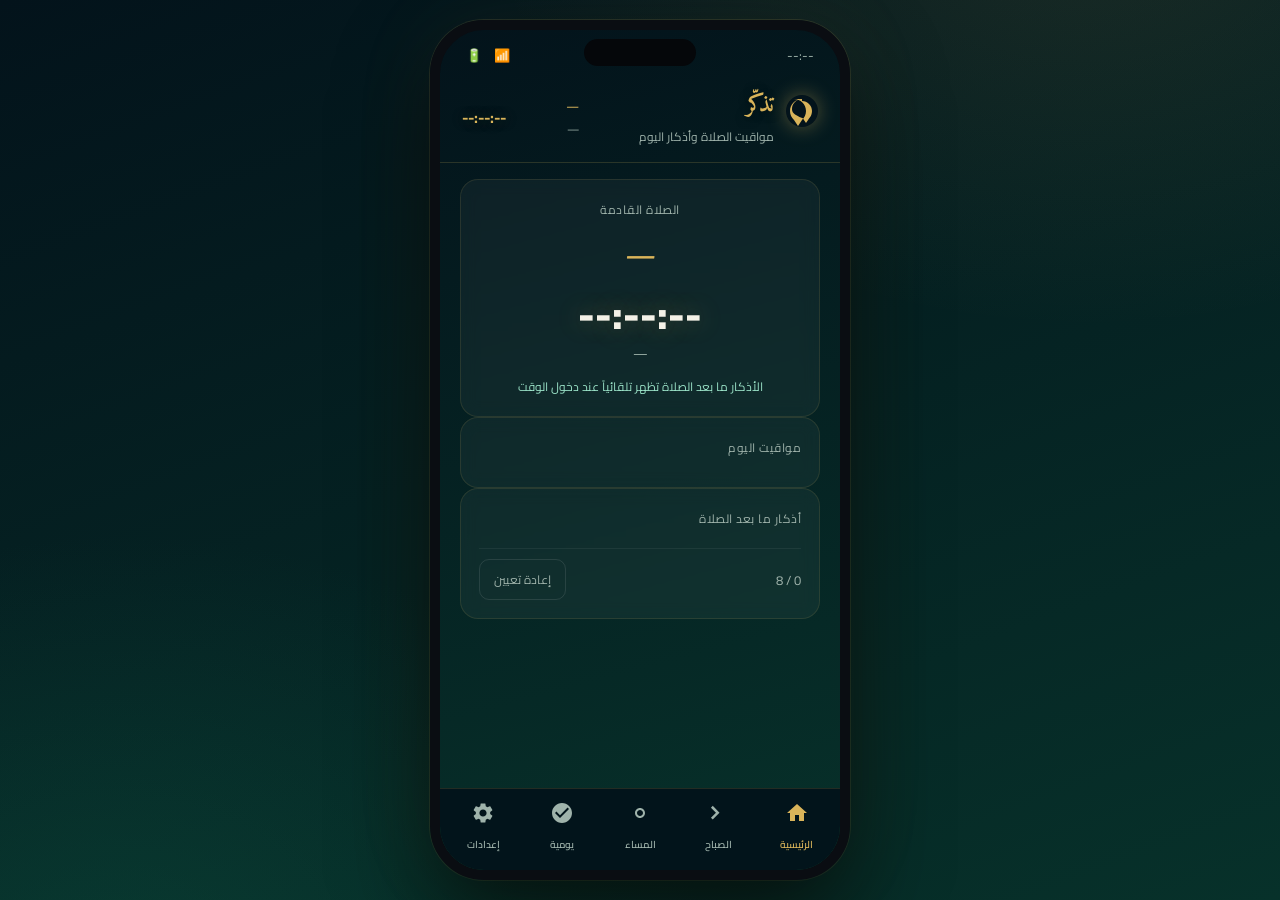
<file: index.html>
<!DOCTYPE html>
<html lang="ar" dir="rtl">
<head>
<meta charset="UTF-8" />
<meta name="viewport" content="width=device-width, initial-scale=1.0, viewport-fit=cover" />
<meta name="theme-color" content="#03131b" />
<title>تذكّر — الأذكار والمواقيت</title>
<link rel="icon" href="icons/icon.svg" />
<link rel="manifest" href="manifest.json" />
<meta name="theme-color" content="#03131b" />
<meta name="apple-mobile-web-app-capable" content="yes" />
<meta name="apple-mobile-web-app-status-bar-style" content="black-translucent" />
<meta name="apple-mobile-web-app-title" content="تذكّر" />
<link rel="apple-touch-icon" href="icons/icon-192.png" />
<link rel="stylesheet" href="style.css?v=2" />
<link rel="preconnect" href="https://fonts.googleapis.com" />
<link rel="preconnect" href="https://fonts.gstatic.com" crossorigin />
<link href="https://fonts.googleapis.com/css2?family=Amiri:wght@400;700&family=Cairo:wght@400;600;800;900&display=swap" rel="stylesheet" />
</head>
<body>
<div class="stage">
  <div class="phone" id="phone">
    <div class="notch" aria-hidden="true"></div>

    <div class="statusbar">
      <span id="sbTime">--:--</span>
      <span class="sb-icons">📶&nbsp;&nbsp;🔋</span>
    </div>

    <header>
      <div class="brand">
        <div class="logo" aria-hidden="true"><svg viewBox="0 0 32 32" width="32" height="32"><circle cx="16" cy="16" r="16" fill="#03131b"/><path d="M16 4c-6.6 0-12 5.4-12 12 0 3.5 1.5 6.7 4 9l4 6 4-6c2.5-2.3 4-5.5 4-9 0-6.6-5.4-12-12-12zm0 2c5.5 0 10 4.5 10 10 0 2.8-1 5.4-2.8 7.3l-3.2 4.8-3.2-4.8C7 19.4 6 16.8 6 14c0-5.5 4.5-10 10-10z" fill="#d9b45a"/></svg></div>
        <div class="brand-txt">
          <h1>تذكّر</h1>
          <p>مواقيت الصلاة وأذكار اليوم</p>
        </div>
      </div>
      <div class="dates">
        <div id="hijri" class="hijri">—</div>
        <div id="greg" class="greg">—</div>
      </div>
      <div class="clock" id="clock">--:--:--</div>
    </header>

    <main>
      <!-- الرئيسية: الصلاة القادمة + بطاقات الصلوات + أذكار ما بعد الصلاة -->
      <section class="view active" id="view-home">
        <div class="card next-card">
          <p class="label">الصلاة القادمة</p>
          <h2 id="nextName">—</h2>
          <div class="countdown" id="countdown">--:--:--</div>
          <p id="nextTime" class="at">—</p>
          <p class="hint">الأذكار ما بعد الصلاة تظهر تلقائياً عند دخول الوقت</p>
        </div>

        <!-- بطاقات الصلوات الخمس -->
        <div class="card">
          <p class="label">مواقيت اليوم</p>
          <div id="prayerCards" class="prayer-cards-grid"></div>
        </div>

        <div class="card adhkar-card" id="adhkarCard">
          <p class="label">أذكار ما بعد الصلاة</p>
          <ul class="adhkar-list" id="postList"></ul>
          <div class="progress-row">
            <span id="postProgress">0 / 8</span>
            <button class="btn-ghost" id="resetPost">إعادة تعيين</button>
          </div>
        </div>
      </section>

      <!-- أذكار الصباح -->
      <section class="view" id="view-morning">
        <div class="card">
          <p class="label">أذكار الصباح</p>
          <ul class="adhkar-list" id="morningList"></ul>
          <div class="progress-row">
            <span id="morningProgress">0 / 8</span>
            <button class="btn-ghost" id="resetMorning">إعادة تعيين</button>
          </div>
        </div>
      </section>

      <!-- أذكار المساء -->
      <section class="view" id="view-evening">
        <div class="card">
          <p class="label">أذكار المساء</p>
          <ul class="adhkar-list" id="eveningList"></ul>
          <div class="progress-row">
            <span id="eveningProgress">0 / 7</span>
            <button class="btn-ghost" id="resetEvening">إعادة تعيين</button>
          </div>
        </div>
      </section>

      <!-- أذكار يومية -->
      <section class="view" id="view-daily">
        <div class="card">
          <p class="label">أذكار يومية (تسبيح واستغفار)</p>
          <ul class="adhkar-list" id="dailyList"></ul>
          <div class="progress-row">
            <span id="dailyProgress">0 / 7</span>
            <button class="btn-ghost" id="resetDaily">إعادة تعيين</button>
          </div>
        </div>
      </section>

      <!-- الإحصائيات -->
      <section class="view" id="view-stats">
        <!-- محتوى الإحصائيات يُبنى ديناميكياً -->
      </section>

      <!-- الإعدادات المحسنة -->
      <section class="view" id="view-settings">
        <div class="card">
          <h3>🔊 الصوت والأذان</h3>
          <label class="toggle">
            <input type="checkbox" id="settingSound" />
            <span class="slider"></span>
            <span>تفعيل صوت الأذان والتنبيهات</span>
          </label>
          <label class="toggle">
            <input type="checkbox" id="settingVibrate" />
            <span class="slider"></span>
            <span>اهتزاز الهاتف عند الصلاة</span>
          </label>
          <div class="setting-row">
            <span>مستوى صوت الأذان</span>
            <input type="range" id="settingAdhanVolume" min="0" max="1" step="0.1" value="0.7" style="flex:1;accent-color:var(--gold)">
          </div>
          <div class="setting-row">
            <span>نوع أذان الفجر</span>
            <select id="settingFajrAdhan" style="flex:1">
              <option value="mecca">أذان مكة المكرمة</option>
              <option value="medina">أذان المدينة المنورة</option>
              <option value="egypt">أذان مصري</option>
              <option value="local">أذان محلي</option>
            </select>
          </div>

          <h3 style="margin-top:20px">🌙 التواريخ</h3>
          <label class="toggle">
            <input type="checkbox" id="settingHijriAdj" />
            <span class="slider"></span>
            <span>تصحيح التاريخ الهجري ±1 يوم</span>
          </label>

          <h3 style="margin-top:20px">📍 الموقع</h3>
          <div class="setting-row">
            <span>المدينة</span>
            <select id="settingCity" style="flex:1"></select>
          </div>

          <h3 style="margin-top:20px">📱 سلوك التطبيق</h3>
          <label class="toggle">
            <input type="checkbox" id="settingKeepScreen" />
            <span class="slider"></span>
            <span>إبقاء الشاشة مضاءة أثناء الأذان</span>
          </label>

          <button class="btn-primary" id="saveSettings">حفظ الإعدادات</button>
        </div>
      </section>
    </main>

    <nav class="tabbar">
      <button class="tab active" data-view="home" aria-label="الرئيسية">
        <span class="icon"><svg viewBox="0 0 24 24" width="24" height="24"><path fill="currentColor" d="M10 20v-6h4v6h5v-8h3L12 3 2 12h3v8z"/></svg></span>
        <span>الرئيسية</span>
      </button>
      <button class="tab" data-view="morning" aria-label="أذكار الصباح">
        <span class="icon"><svg viewBox="0 0 24 24" width="24" height="24"><path fill="currentColor" d="M6.76 4.84l-1.8 1.79 5 5.01-5 5.01 1.79 1.79 6.75-6.75z"/></svg></span>
        <span>الصباح</span>
      </button>
      <button class="tab" data-view="evening" aria-label="أذكار المساء">
        <span class="icon"><svg viewBox="0 0 24 24" width="24" height="24"><path fill="currentColor" d="M12 7c-2.76 0-5 2.24-5 5s2.24 5 5 5 5-2.24 5-5-2.24-5-5-5zm0 8c-1.66 0-3-1.34-3-3s1.34-3 3-3 3 1.34 3 3-1.34 3-3 3z"/></svg></span>
        <span>المساء</span>
      </button>
      <button class="tab" data-view="daily" aria-label="أذكار يومية">
        <span class="icon"><svg viewBox="0 0 24 24" width="24" height="24"><path fill="currentColor" d="M12 2C6.48 2 2 6.48 2 12s4.48 10 10 10 10-4.48 10-10S17.52 2 12 2zm-2 15l-5-5 1.41-1.41L10 14.17l7.59-7.59L19 8l-9 9z"/></svg></span>
        <span>يومية</span>
      </button>
      <button class="tab" data-view="settings" aria-label="الإعدادات">
        <span class="icon"><svg viewBox="0 0 24 24" width="24" height="24"><path fill="currentColor" d="M19.14 12.94c.04-.31.06-.63.06-.94 0-.31-.02-.63-.06-.94l2.03-1.58c.18-.14.23-.41.12-.61l-1.92-3.32c-.12-.22-.37-.29-.59-.22l-2.39.96c-.5-.38-1.03-.7-1.62-.94l-.36-2.54c-.04-.24-.24-.41-.48-.41h-3.84c-.24 0-.43.17-.47.41l-.36 2.54c-.59.24-1.13.57-1.62.94l-2.39-.96c-.22-.08-.47 0-.59.22L2.74 8.87c-.12.21-.07.47.12.61l2.03 1.58c-.04.31-.06.63-.06.94s.02.63.06.94l-2.03 1.58c-.18.14-.23.41-.12.61l1.92 3.32c.12.22.37.29.59.22l2.39-.96c.5.38 1.03.7 1.62.94l.36 2.54c.05.24.24.41.48.41h3.84c.24 0 .44-.17.47-.41l.36-2.54c.59-.24 1.13-.56 1.62-.94l2.39.96c.22.08.47 0 .59-.22l1.92-3.32c.12-.22.07-.47-.12-.61l-2.01-1.58zM12 15.6c-1.98 0-3.6-1.62-3.6-3.6s1.62-3.6 3.6-3.6 3.6 1.62 3.6 3.6-1.62 3.6-3.6 3.6z"/></svg></span>
        <span>إعدادات</span>
      </button>
    </nav>
  </div>
</div>

<!-- Splash Screen for PWA -->
<div id="splashScreen" class="splash-screen" aria-hidden="true">
  <svg viewBox="0 0 200 200" width="120" height="120" class="splash-logo">
    <circle cx="100" cy="100" r="100" fill="#03131b"/>
    <path d="M100 25c-41.4 0-75 33.6-75 75 0 22.1 9.5 42.3 25 57l15 22 15-22c15.5-14.7 25-34.9 25-57 0-41.4-33.6-75-75-75zm0 10c30.3 0 55 24.7 55 55 0 15.6-5.7 29.9-15.3 40.8l-12.4 18.6-12.4-18.6C50.7 106.9 45 92.6 45 77c0-30.3 24.7-55 55-55z" fill="#d9b45a"/>
    <text x="100" y="155" text-anchor="middle" font-family="Amiri, serif" font-size="28" font-weight="700" fill="#d9b45a">تذكّر</text>
  </svg>
  <div class="splash-loader"><div class="spinner"></div></div>
</div>

<script src="script.js?v=2"></script>
<script>
  // Splash Screen Handler
  window.addEventListener('load', () => {
    const splash = document.getElementById('splashScreen');
    setTimeout(() => {
      splash.classList.add('hidden');
      setTimeout(() => splash.remove(), 500);
    }, 800);
  });

  // Register Service Worker
  if ('serviceWorker' in navigator) {
    window.addEventListener('load', () => {
      navigator.serviceWorker.register('/sw.js')
        .then(reg => {
          console.log('SW registered:', reg.scope);
          setInterval(() => reg.update(), 60 * 60 * 1000);
        })
        .catch(err => console.log('SW registration failed:', err));
    });
  }

  // PWA Install Prompt
  let deferredPrompt;
  window.addEventListener('beforeinstallprompt', e => {
    e.preventDefault();
    deferredPrompt = e;
    showInstallBanner();
  });

  function showInstallBanner() {
    if (document.getElementById('installBanner')) return;
    const banner = document.createElement('div');
    banner.id = 'installBanner';
    banner.innerHTML = `
      <div style="display:flex;align-items:center;justify-content:space-between;padding:12px 16px;background:linear-gradient(135deg,#d9b45a,#b08c3f);color:#03131b;border-radius:12px;margin:0 16px 16px;box-shadow:0 4px 20px rgba(217,180,90,.4);animation:slideUp .3s ease">
        <div style="display:flex;align-items:center;gap:10px">
          <span style="font-size:24px">📲</span>
          <div>
            <strong style="font-size:14px">تثبيت التطبيق</strong>
            <div style="font-size:12px;opacity:.8">يعمل بدون إنترنت، تنبيهات الصلاة في الخلفية، أذان حقيقي</div>
          </div>
        </div>
        <div style="display:flex;gap:8px">
          <button id="btnInstall" style="background:#03131b;color:#d9b45a;border:none;padding:8px 16px;border-radius:8px;font-weight:700;font-size:13px">تثبيت</button>
          <button id="btnDismiss" style="background:transparent;color:#03131b;border:1px solid #03131b;padding:8px 12px;border-radius:8px;font-size:13px">لاحقاً</button>
        </div>
      </div>
      <style>@keyframes slideUp{from{opacity:0;transform:translateY(20px)}to{opacity:1;transform:none}}</style>
    `;
    document.querySelector('main').prepend(banner);
    banner.querySelector('#btnInstall').onclick = () => installApp();
    banner.querySelector('#btnDismiss').onclick = () => banner.remove();
  }

  async function installApp() {
    if (!deferredPrompt) return;
    deferredPrompt.prompt();
    const { outcome } = await deferredPrompt.userChoice;
    if (outcome === 'accepted') console.log('PWA installed');
    deferredPrompt = null;
    document.getElementById('installBanner')?.remove();
  }

  // Detect standalone mode
  if (window.matchMedia('(display-mode: standalone)').matches || window.navigator.standalone) {
    document.body.classList.add('pwa-standalone');
  }
</script>
</body>
</html>
</file>
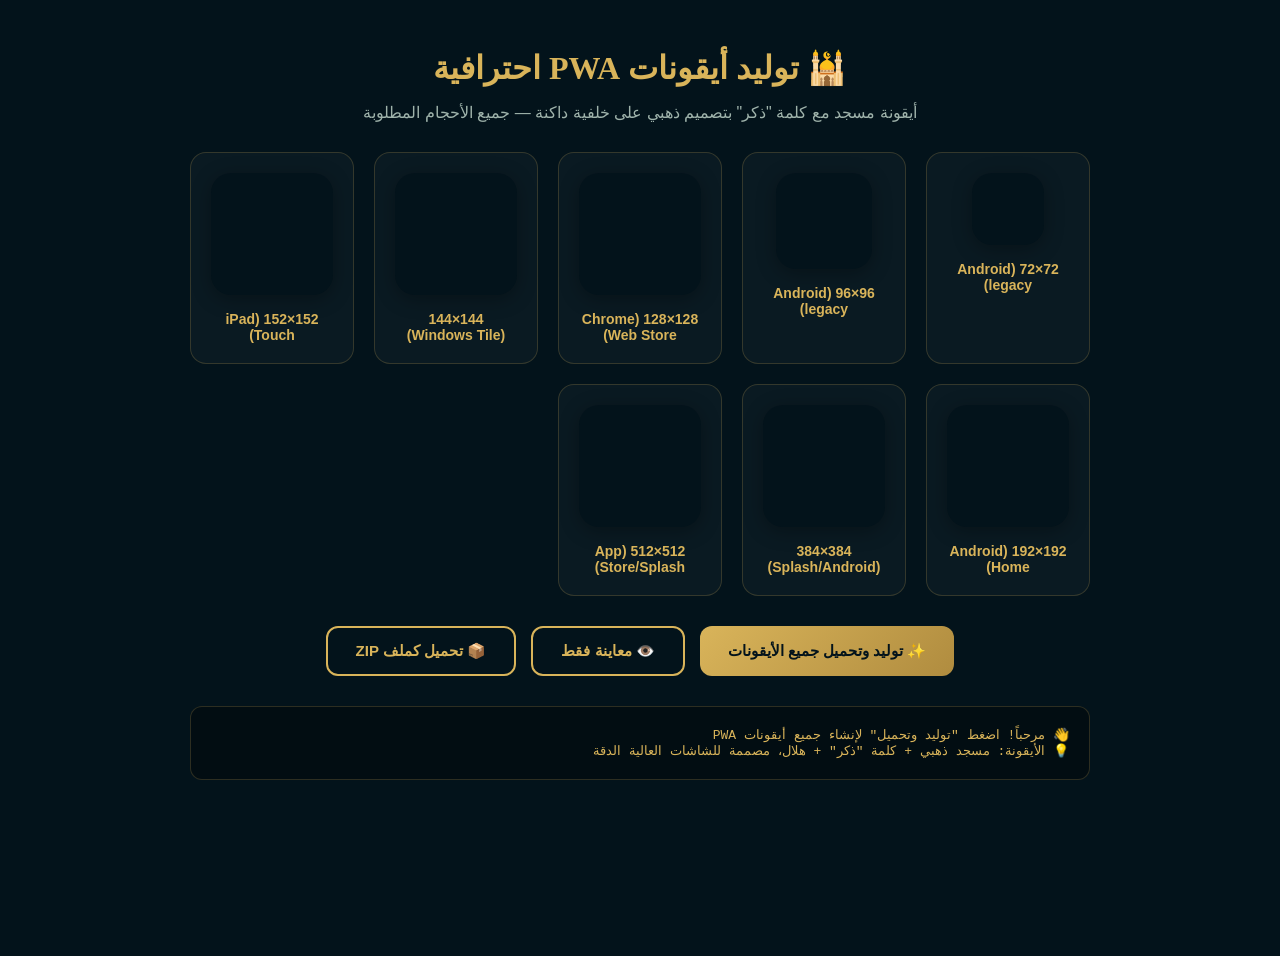
<file: icons/generate-icons-v2.html>
<!DOCTYPE html>
<html lang="ar" dir="rtl">
<head>
<meta charset="UTF-8">
<title>توليد أيقونات PWA احترافية</title>
<style>
  body { font-family: Cairo, sans-serif; padding: 20px; background: #03131b; color: #f4f1e7; direction: rtl; min-height: 100vh; }
  .container { max-width: 900px; margin: 0 auto; }
  h1 { color: #d9b45a; text-align: center; margin-bottom: 10px; font-family: Amiri, serif; }
  .subtitle { text-align: center; color: #9fb3ab; margin-bottom: 30px; }
  .sizes { display: grid; grid-template-columns: repeat(auto-fill, minmax(140px, 1fr)); gap: 20px; margin: 20px 0; }
  .size-box { background: rgba(255,255,255,.03); border: 1px solid rgba(217,180,90,.2); border-radius: 16px; padding: 20px; text-align: center; transition: all .2s; }
  .size-box:hover { border-color: #d9b45a; box-shadow: 0 0 20px rgba(217,180,90,.2); }
  .size-box canvas { border-radius: 20px; box-shadow: 0 4px 20px rgba(0,0,0,.3); max-width: 100%; background: #03131b; }
  .size-box label { display: block; margin-top: 12px; font-weight: 600; color: #d9b45a; font-size: 14px; }
  .btn-group { display: flex; gap: 15px; justify-content: center; margin: 30px 0; flex-wrap: wrap; }
  button { padding: 14px 28px; background: linear-gradient(135deg, #d9b45a, #b08c3f); color: #03131b; border: none; border-radius: 12px; font-size: 15px; font-weight: 700; cursor: pointer; transition: all .2s; font-family: inherit; }
  button:hover { transform: translateY(-2px); box-shadow: 0 8px 30px rgba(217,180,90,.4); }
  button:active { transform: translateY(0); }
  button.secondary { background: transparent; color: #d9b45a; border: 2px solid #d9b45a; }
  button.secondary:hover { background: rgba(217,180,90,.1); }
  .log { background: rgba(0,0,0,.3); border: 1px solid rgba(217,180,90,.2); border-radius: 12px; padding: 20px; font-family: monospace; font-size: 13px; max-height: 300px; overflow: auto; color: #9be3c8; }
  .log .success { color: #9be3c8; }
  .log .error { color: #ff6b6b; }
  .log .info { color: #d9b45a; }
  .preview-all { margin-top: 20px; }
  .preview-all h3 { color: #d9b45a; margin-bottom: 15px; }
  .preview-grid { display: grid; grid-template-columns: repeat(auto-fill, minmax(80px, 1fr)); gap: 10px; }
  .preview-item { text-align: center; }
  .preview-item img { border-radius: 16px; box-shadow: 0 4px 15px rgba(0,0,0,.3); width: 100%; }
  .preview-item span { display: block; margin-top: 6px; font-size: 11px; color: #9fb3ab; }
</style>
</head>
<body>
<div class="container">
  <h1>🕌 توليد أيقونات PWA احترافية</h1>
  <p class="subtitle">أيقونة مسجد مع كلمة "ذكر" بتصميم ذهبي على خلفية داكنة — جميع الأحجام المطلوبة</p>
  
  <div class="sizes" id="sizes"></div>
  
  <div class="btn-group">
    <button onclick="generateAll()">✨ توليد وتحميل جميع الأيقونات</button>
    <button class="secondary" onclick="previewOnly()">👁️ معاينة فقط</button>
    <button class="secondary" onclick="downloadZip()">📦 تحميل كملف ZIP</button>
  </div>
  
  <div class="preview-all" id="previewSection" style="display:none">
    <h3>معاينة الأيقونات المولدة</h3>
    <div class="preview-grid" id="previewGrid"></div>
  </div>
  
  <div class="log" id="log"></div>
</div>

<script>
// الأيقونة SVG الاحترافية - مسجد مع "ذكر"
const ICON_SVG = `<svg xmlns="http://www.w3.org/2000/svg" viewBox="0 0 512 512" width="512" height="512">
  <!-- خلفية دائرية داكنة -->
  <circle cx="256" cy="256" r="256" fill="#03131b"/>
  <!-- حلقة ذهبية خارجية -->
  <circle cx="256" cy="256" r="248" fill="none" stroke="#d9b45a" stroke-width="4" opacity="0.4"/>
  <!-- تدرج داخلي خفيف -->
  <defs>
    <radialGradient id="domeGrad" cx="50%" cy="40%" r="60%">
      <stop offset="0%" stop-color="#e8c56d"/>
      <stop offset="100%" stop-color="#b08c3f"/>
    </radialGradient>
    <radialGradient id="minaretGrad" cx="50%" cy="50%" r="50%">
      <stop offset="0%" stop-color="#d9b45a"/>
      <stop offset="100%" stop-color="#9d7b2e"/>
    </radialGradient>
  </defs>
  <!-- المئذنة اليمنى -->
  <path d="M380 180 L380 80 Q396 60 412 80 L412 180 Z" fill="url(#minaretGrad)"/>
  <rect x="388" y="80" width="16" height="100" rx="2" fill="url(#minaretGrad)"/>
  <!-- المئذنة اليسرى -->
  <path d="M132 180 L132 80 Q116 60 100 80 L100 180 Z" fill="url(#minaretGrad)"/>
  <rect x="108" y="80" width="16" height="100" rx="2" fill="url(#minaretGrad)"/>
  <!-- القبة الرئيسية -->
  <ellipse cx="256" cy="190" rx="90" ry="70" fill="url(#domeGrad)"/>
  <path d="M166 190 Q166 120 256 120 Q346 120 346 190 Z" fill="#b08c3f"/>
  <!-- هلال على القبة -->
  <path d="M220 140 Q256 105 292 140 Q256 120 220 140" fill="#03131b"/>
  <!-- قوس الزخرفة -->
  <path d="M190 230 Q256 300 322 230 L322 250 Q256 315 190 250 Z" fill="#07312a"/>
  <circle cx="256" cy="250" r="22" fill="#03131b"/>
  <!-- القاعدة السفلية -->
  <rect x="70" y="390" width="372" height="50" rx="10" fill="#07312a"/>
  <!-- خط ذهبي على القاعدة -->
  <rect x="70" y="390" width="372" height="3" fill="#d9b45a" opacity="0.5"/>
  <!-- نص "ذكر" بخط عربي جميل -->
  <text x="256" y="465" text-anchor="middle" font-family="Amiri, 'Traditional Arabic', serif" font-size="60" font-weight="700" fill="#d9b45a" filter="drop-shadow(0 2px 4px rgba(0,0,0,0.5))">ذكر</text>
  <!-- نقاط زخرفية -->
  <circle cx="180" cy="465" r="4" fill="#d9b45a" opacity="0.7"/>
  <circle cx="332" cy="465" r="4" fill="#d9b45a" opacity="0.7"/>
</svg>`;

const SIZES = [
  { size: 72, name: '72×72 (Android legacy)' },
  { size: 96, name: '96×96 (Android legacy)' },
  { size: 128, name: '128×128 (Chrome Web Store)' },
  { size: 144, name: '144×144 (Windows Tile)' },
  { size: 152, name: '152×152 (iPad Touch)' },
  { size: 192, name: '192×192 (Android Home)' },
  { size: 384, name: '384×384 (Splash/Android)' },
  { size: 512, name: '512×512 (App Store/Splash)' }
];

const generatedCanvases = {};

function log(msg, type = 'info') {
  const el = document.getElementById('log');
  const span = document.createElement('div');
  span.className = type;
  span.textContent = msg;
  el.appendChild(span);
  el.scrollTop = el.scrollHeight;
}

function createSizeBoxes() {
  const container = document.getElementById('sizes');
  SIZES.forEach(({size, name}) => {
    const box = document.createElement('div');
    box.className = 'size-box';
    box.innerHTML = `<canvas id="canvas-${size}" width="${size}" height="${size}"></canvas><label>${name}</label>`;
    container.appendChild(box);
  });
}

function drawIcon(size) {
  return new Promise((resolve, reject) => {
    const img = new Image();
    const canvas = document.getElementById(`canvas-${size}`);
    const ctx = canvas.getContext('2d');
    canvas.width = size;
    canvas.height = size;
    
    // تفعيل جودة عالية
    ctx.imageSmoothingEnabled = true;
    ctx.imageSmoothingQuality = 'high';
    
    img.onload = () => {
      // رسم مع الحفاظ على النسبة
      ctx.drawImage(img, 0, 0, size, size);
      generatedCanvases[size] = canvas;
      resolve(canvas);
    };
    img.onerror = reject;
    img.src = 'data:image/svg+xml;charset=utf-8,' + encodeURIComponent(ICON_SVG);
  });
}

function downloadCanvas(canvas, size) {
  const link = document.createElement('a');
  link.download = `icon-${size}.png`;
  link.href = canvas.toDataURL('image/png');
  link.click();
}

async function generateAll() {
  const btn = event.target;
  btn.disabled = true;
  btn.textContent = '⏳ جاري التوليد...';
  log('🚀 بدء توليد الأيقونات الاحترافية...', 'info');
  
  const previewGrid = document.getElementById('previewGrid');
  previewGrid.innerHTML = '';
  document.getElementById('previewSection').style.display = 'block';
  
  for (const {size, name} of SIZES) {
    try {
      log(`🎨 توليد ${name}...`, 'info');
      const canvas = await drawIcon(size);
      downloadCanvas(canvas, size);
      log(`✅ تم: icon-${size}.png (${size}×${size})`, 'success');
      
      // إضافة للمعاينة
      const item = document.createElement('div');
      item.className = 'preview-item';
      item.innerHTML = `<img src="${canvas.toDataURL('image/png')}" alt="${size}"><span>${size}×${size}</span>`;
      previewGrid.appendChild(item);
    } catch (e) {
      log(`❌ خطأ في ${size}: ${e.message}`, 'error');
    }
  }
  
  btn.disabled = false;
  btn.textContent = '✅ تم التوليد — تحقق من مجلد التحميلات';
  log('🎉 اكتمل التوليد! انقل ملفات PNG إلى مجلد icons/', 'success');
}

function previewOnly() {
  generateAll();
}

async function downloadZip() {
  log('📦 ميزة ZIP تحتاج مكتبة خارجية — استخدم "توليد وتحميل" حالياً', 'info');
  generateAll();
}

createSizeBoxes();
log('👋 مرحباً! اضغط "توليد وتحميل" لإنشاء جميع أيقونات PWA', 'info');
log('💡 الأيقونة: مسجد ذهبي + كلمة "ذكر" + هلال، مصممة للشاشات العالية الدقة', 'info');
</script>
</body>
</html>
</file>
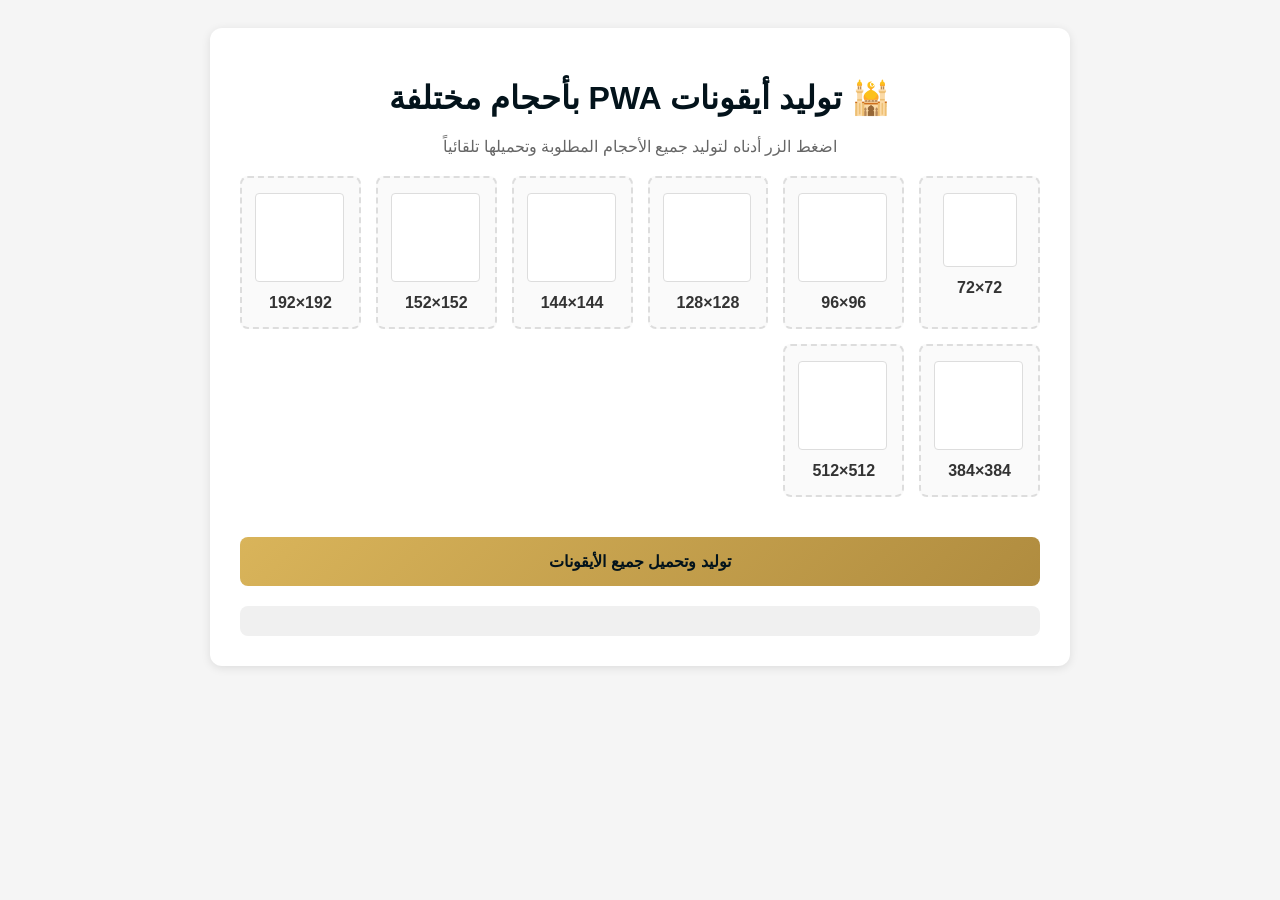
<file: icons/generate-icons.html>
<!DOCTYPE html>
<html lang="ar" dir="rtl">
<head>
<meta charset="UTF-8">
<title>توليد أيقونات PWA</title>
<style>
  body { font-family: Cairo, sans-serif; padding: 20px; background: #f5f5f5; direction: rtl; }
  .container { max-width: 800px; margin: 0 auto; background: white; padding: 30px; border-radius: 12px; box-shadow: 0 2px 10px rgba(0,0,0,.1); }
  h1 { color: #03131b; text-align: center; margin-bottom: 20px; }
  .sizes { display: grid; grid-template-columns: repeat(auto-fill, minmax(120px, 1fr)); gap: 15px; margin: 20px 0; }
  .size-box { border: 2px dashed #ddd; border-radius: 8px; padding: 15px; text-align: center; background: #fafafa; }
  .size-box canvas { border: 1px solid #ddd; border-radius: 4px; background: white; max-width: 100%; }
  .size-box label { display: block; margin-top: 8px; font-weight: 600; color: #333; }
  button { width: 100%; padding: 15px; background: linear-gradient(135deg, #d9b45a, #b08c3f); color: #03131b; border: none; border-radius: 8px; font-size: 16px; font-weight: 700; cursor: pointer; margin-top: 20px; }
  button:hover { transform: translateY(-2px); box-shadow: 0 4px 15px rgba(217,180,90,.4); }
  .log { margin-top: 20px; padding: 15px; background: #f0f0f0; border-radius: 8px; font-family: monospace; font-size: 13px; max-height: 200px; overflow: auto; }
</style>
</head>
<body>
<div class="container">
  <h1>🕌 توليد أيقونات PWA بأحجام مختلفة</h1>
  <p style="text-align:center;color:#666">اضغط الزر أدناه لتوليد جميع الأحجام المطلوبة وتحميلها تلقائياً</p>
  <div class="sizes" id="sizes"></div>
  <button onclick="generateAll()">توليد وتحميل جميع الأيقونات</button>
  <div class="log" id="log"></div>
</div>

<script>
const SIZES = [72, 96, 128, 144, 152, 192, 384, 512];
const svgContent = `<svg xmlns="http://www.w3.org/2000/svg" viewBox="0 0 512 512" width="512" height="512">
  <circle cx="256" cy="256" r="256" fill="#03131b"/>
  <circle cx="256" cy="256" r="240" fill="none" stroke="#d9b45a" stroke-width="8" opacity="0.3"/>
  <g fill="#d9b45a">
    <ellipse cx="256" cy="200" rx="80" ry="60"/>
    <path d="M176 200 Q176 140 256 140 Q336 140 336 200 Z" fill="#b08c3f"/>
    <rect x="100" y="180" width="32" height="140" rx="4"/>
    <rect x="380" y="180" width="32" height="140" rx="4"/>
    <polygon points="100,180 116,140 132,180" fill="#d9b45a"/>
    <polygon points="380,180 396,140 412,180" fill="#d9b45a"/>
    <path d="M220 150 Q256 120 292 150 Q256 130 220 150" fill="#03131b"/>
    <path d="M200 240 Q256 300 312 240 L312 260 Q256 310 200 260 Z" fill="#07312a"/>
    <circle cx="256" cy="260" r="18" fill="#03131b"/>
    <rect x="80" y="380" width="352" height="40" rx="8" fill="#07312a"/>
  </g>
  <text x="256" y="450" text-anchor="middle" font-family="Amiri, serif" font-size="48" font-weight="700" fill="#d9b45a">ذكر</text>
</svg>`;

function log(msg) {
  const el = document.getElementById('log');
  el.textContent += msg + '\n';
  el.scrollTop = el.scrollHeight;
}

function createSizeBoxes() {
  const container = document.getElementById('sizes');
  SIZES.forEach(size => {
    const box = document.createElement('div');
    box.className = 'size-box';
    box.innerHTML = `<canvas id="canvas-${size}" width="${size}" height="${size}"></canvas><label>${size}×${size}</label>`;
    container.appendChild(box);
  });
}

function drawIcon(size) {
  return new Promise((resolve, reject) => {
    const img = new Image();
    const canvas = document.getElementById(`canvas-${size}`);
    const ctx = canvas.getContext('2d');
    canvas.width = size;
    canvas.height = size;
    img.onload = () => {
      ctx.drawImage(img, 0, 0, size, size);
      resolve(canvas);
    };
    img.onerror = reject;
    img.src = 'data:image/svg+xml;base64,' + btoa(svgContent);
  });
}

function downloadCanvas(canvas, size) {
  const link = document.createElement('a');
  link.download = `icon-${size}.png`;
  link.href = canvas.toDataURL('image/png');
  link.click();
}

async function generateAll() {
  const btn = document.querySelector('button');
  btn.disabled = true;
  btn.textContent = 'جاري التوليد...';
  log('بدء التوليد...');

  for (const size of SIZES) {
    try {
      log(`توليد ${size}×${size}...`);
      const canvas = await drawIcon(size);
      downloadCanvas(canvas, size);
      log(`✓ تم: icon-${size}.png`);
    } catch (e) {
      log(`✗ خطأ في ${size}: ` + e.message);
    }
  }

  btn.disabled = false;
  btn.textContent = 'تم التوليد — تحقق من مجلد التحميلات';
  log('اكتمل! انقل الملفات المحملة إلى مجلد icons/');
}

createSizeBoxes();
</script>
</body>
</html>
</file>
<file: style.css>
/* =========================================================
   تذكّر — الأذكار والمواقيت
   تصميم متناسق مع هوية الهاتف (شاشة داخل بطاقة هاتف)
   ========================================================= */
* { margin: 0; padding: 0; box-sizing: border-box; }

:root {
  --bg1: #03131b;
  --bg2: #07312a;
  --gold: #d9b45a;
  --gold-soft: #b08c3f;
  --white: #f4f1e7;
  --muted: #9fb3ab;
  --green: #0e5c46;
  --mint: #9be3c8;
  --card: rgba(255, 255, 255, 0.045);
  --card-hover: rgba(255, 255, 255, 0.07);
  --accent: #d9b45a;
}

html, body { height: 100%; }

body {
  font-family: "Cairo", "Segoe UI", Tahoma, sans-serif;
  color: var(--white);
  background:
    radial-gradient(1000px 700px at 85% -10%, rgba(217,180,90,.10), transparent 60%),
    radial-gradient(900px 700px at 10% 110%, rgba(14,92,70,.35), transparent 65%),
    linear-gradient(160deg, var(--bg1), var(--bg2));
  overflow: hidden;
}

button { font-family: inherit; }

/* ===== حاوية الشاشة (الهاتف) ===== */
.stage { min-height: 100dvh; display: grid; place-items: center; padding: 14px; }

.phone {
  position: relative;
  width: min(420px, calc(100vw - 28px));
  height: min(860px, calc(100dvh - 28px));
  background: linear-gradient(165deg, var(--bg1), var(--bg2));
  border: 10px solid #0a0d12;
  border-radius: 54px;
  overflow: hidden;
  display: flex;
  flex-direction: column;
  box-shadow:
    0 40px 90px rgba(0,0,0,.65),
    0 0 0 1px rgba(217,180,90,.14),
    0 0 90px rgba(217,180,90,.07);
}

@media (max-width: 540px) {
  .stage { padding: 0; }
  .phone { width: 100vw; height: 100dvh; border: none; border-radius: 0; box-shadow: none; }
}

.notch {
  position: absolute; top: 9px; left: 50%; transform: translateX(-50%);
  width: 112px; height: 27px; background: #05070a; border-radius: 14px; z-index: 70;
}

.statusbar {
  position: relative; z-index: 60; flex: none;
  display: flex; align-items: center; justify-content: space-between;
  padding: 11px 26px 0; height: 38px;
  font-size: 13px; color: var(--muted);
}

.sb-icons { letter-spacing: 2px; }

/* ===== الرأس ===== */
header {
  flex: none; padding: 18px 22px 14px;
  display: grid; grid-template-columns: auto 1fr auto;
  align-items: center; gap: 16px;
  border-bottom: 1px solid rgba(217,180,90,.18);
}

.brand { display: flex; align-items: center; gap: 12px; }
.logo { font-size: 28px; filter: drop-shadow(0 0 10px rgba(217,180,90,.4)); }
.brand-txt h1 {
  font-family: "Amiri", serif; font-size: 22px; color: var(--gold);
  text-shadow: 0 2px 10px rgba(0,0,0,.5);
}
.brand-txt p { font-size: 12px; color: var(--muted); }

.dates { text-align: center; line-height: 1.45; }
.hijri { color: var(--gold); font-family: "Amiri", serif; font-size: 16px; }
.greg { color: var(--muted); font-size: 11px; margin-top: 2px; }

.clock {
  font-variant-numeric: tabular-nums; font-size: 16px; font-weight: 700;
  color: var(--gold); text-shadow: 0 0 18px rgba(217,180,90,.35);
}

/* ===== المحتوى ===== */
main {
  flex: 1; overflow-y: auto; padding: 16px 20px 100px;
  display: flex; flex-direction: column; gap: 14px;
}

.view { display: none; animation: fadeIn .25s ease; }
.view.active { display: block; }
@keyframes fadeIn { from { opacity: 0; transform: translateY(6px); } to { opacity: 1; transform: none; } }

/* ===== البطاقات ===== */
.card {
  background: var(--card); border: 1px solid rgba(217,180,90,.12);
  border-radius: 18px; padding: 18px; backdrop-filter: blur(8px);
}

.card h3 { font-family: "Amiri", serif; color: var(--gold); margin-bottom: 10px; }
.label { font-size: 12px; color: var(--muted); text-transform: uppercase; letter-spacing: .5px; margin-bottom: 6px; }

/* --- بطاقة الصلاة القادمة --- */
.next-card { text-align: center; }
.next-card h2 {
  font-family: "Amiri", serif; font-size: 34px; color: var(--gold); margin: 6px 0 4px;
}
.countdown {
  font-variant-numeric: tabular-nums; font-size: 42px; font-weight: 800;
  color: var(--white); text-shadow: 0 0 24px rgba(217,180,90,.4);
  font-family: "Cairo", monospace; line-height: 1; margin: 6px 0;
}
.at { color: var(--muted); font-size: 13px; }
.hint { color: var(--mint); font-size: 12px; margin-top: 10px; }

/* --- قوائم الأذكار --- */
.adhkar-list { list-style: none; display: flex; flex-direction: column; gap: 8px; }
.adhkar-item {
  display: flex; align-items: center; gap: 12px;
  padding: 12px 14px; background: rgba(255,255,255,.03);
  border: 1px solid rgba(255,255,255,.05); border-radius: 12px;
  transition: all .15s ease;
}
.adhkar-item:hover { background: var(--card-hover); border-color: rgba(217,180,90,.25); }
.adhkar-item.done {
  background: rgba(155,227,200,.08); border-color: rgba(155,227,200,.35);
}
.adhkar-item.done .chk { background: var(--mint); border-color: var(--mint); }
.adhkar-item.done .chk::after { opacity: 1; }

.chk {
  flex: 0 0 26px; width: 26px; height: 26px; border-radius: 7px;
  border: 2px solid var(--gold-soft); position: relative;
  transition: all .15s ease; cursor: pointer;
}
.chk::after {
  content: ""; position: absolute; left: 5px; top: 2px; width: 6px; height: 11px;
  border: solid #03131b; border-width: 0 2px 2px 0; transform: rotate(45deg);
  opacity: 0; transition: opacity .15s ease;
}

.adhkar-txt { flex: 1; min-width: 0; }
.adhkar-txt strong { display: block; font-size: 14.5px; line-height: 1.5; color: var(--white); }
.adhkar-txt span { font-size: 11px; color: var(--muted); margin-top: 2px; }

/* --- شريط التقدم --- */
.progress-row { display: flex; justify-content: space-between; align-items: center; margin-top: 12px; padding-top: 10px; border-top: 1px solid rgba(255,255,255,.06); }
.progress-row span { font-size: 13px; color: var(--muted); font-variant-numeric: tabular-nums; }

/* ===== أزرار ===== */
.btn-ghost {
  background: transparent; color: var(--muted); border: 1px solid rgba(255,255,255,.1);
  padding: 8px 14px; border-radius: 10px; font-size: 12px; cursor: pointer; transition: all .15s;
}
.btn-ghost:hover { background: rgba(255,255,255,.05); color: var(--white); border-color: rgba(217,180,90,.4); }

.btn-primary {
  width: 100%; background: linear-gradient(135deg, var(--gold), var(--gold-soft));
  color: #03131b; border: none; padding: 12px; border-radius: 12px;
  font-size: 14px; font-weight: 700; cursor: pointer; transition: transform .1s, box-shadow .2s;
}
.btn-primary:hover { transform: translateY(-1px); box-shadow: 0 6px 20px rgba(217,180,90,.4); }
.btn-primary:active { transform: translateY(0); }

/* ===== شريط التبويبات ===== */
.tabbar {
  position: absolute; bottom: 0; left: 0; right: 0; flex: none;
  display: grid; grid-template-columns: repeat(4, 1fr);
  background: rgba(3,19,27,.95); backdrop-filter: blur(20px);
  border-top: 1px solid rgba(217,180,90,.15);
  padding: 6px 4px 10px; z-index: 50;
}

.tab {
  display: flex; flex-direction: column; align-items: center; gap: 4px;
  background: none; border: none; color: var(--muted); padding: 6px 0; cursor: pointer;
  transition: color .15s; border-radius: 10px;
}
.tab:hover { color: var(--white); }
.tab.active { color: var(--gold); }
.tab .icon { font-size: 20px; }
.tab span { font-size: 11px; font-weight: 600; }

/* ===== إعدادات ===== */
.setting-row { display: flex; justify-content: space-between; align-items: center; margin-top: 14px; }
.setting-row select {
  background: rgba(255,255,255,.05); border: 1px solid rgba(255,255,255,.1);
  color: var(--white); padding: 10px 12px; border-radius: 10px; font-size: 14px;
}

.toggle {
  display: flex; align-items: center; gap: 12px; margin-top: 14px; cursor: pointer;
}
.toggle input { display: none; }
.toggle .slider {
  flex: 0 0 48px; height: 28px; background: rgba(255,255,255,.1); border-radius: 14px; position: relative;
  transition: background .2s;
}
.toggle .slider::after {
  content: ""; position: absolute; top: 3px; left: 3px; width: 22px; height: 22px;
  background: var(--white); border-radius: 50%; box-shadow: 0 2px 6px rgba(0,0,0,.3);
  transition: transform .2s;
}
.toggle input:checked + .slider { background: var(--gold); }
.toggle input:checked + .slider::after { transform: translateX(20px); }
.toggle span { font-size: 14px; color: var(--white); }

/* ===== Scrollbar ===== */
main::-webkit-scrollbar { width: 6px; }
main::-webkit-scrollbar-track { background: transparent; }
main::-webkit-scrollbar-thumb { background: rgba(217,180,90,.3); border-radius: 3px; }
main::-webkit-scrollbar-thumb:hover { background: var(--gold); }

/* ===== PWA: Offline Indicator ===== */
#onlineIndicator {
  display: none;
}
body.offline #onlineIndicator {
  display: block;
  animation: pulse 2s infinite;
}
@keyframes pulse {
  0%, 100% { opacity: 1; }
  50% { opacity: 0.6; }
}

/* ===== PWA: Standalone Mode Adjustments ===== */
body.pwa-standalone .stage {
  padding: 0;
}
body.pwa-standalone .phone {
  width: 100vw;
  height: 100dvh;
  border: none;
  border-radius: 0;
  box-shadow: none;
}
body.pwa-standalone .notch {
  display: none;
}
body.pwa-standalone .statusbar {
  display: none;
}

/* ===== Install Banner (injected by script) ===== */
#installBanner {
  animation: slideUp .3s ease;
}
@keyframes slideUp {
  from { opacity: 0; transform: translateY(20px); }
  to { opacity: 1; transform: none; }
}

/* ===== Focus visible for accessibility ===== */
*:focus-visible {
  outline: 2px solid var(--gold);
  outline-offset: 2px;
}

/* ===== Reduced motion ===== */
@media (prefers-reduced-motion: reduce) {
  *, *::before, *::after {
    animation-duration: 0.01ms !important;
    animation-iteration-count: 1 !important;
    transition-duration: 0.01ms !important;
  }
}

/* ===== Prayer Cards Grid ===== */
.prayer-cards-grid {
  display: grid;
  grid-template-columns: repeat(2, 1fr);
  gap: 10px;
  margin-top: 10px;
}

.prayer-card {
  background: rgba(255,255,255,.03);
  border: 1px solid rgba(255,255,255,.05);
  border-radius: 14px;
  padding: 14px;
  display: flex;
  flex-direction: column;
  align-items: center;
  gap: 8px;
  text-align: center;
  transition: all .2s ease;
  position: relative;
  overflow: hidden;
}

.prayer-card::before {
  content: '';
  position: absolute;
  top: 0; left: 0; right: 0;
  height: 3px;
  background: var(--gold);
  opacity: 0;
  transition: opacity .2s;
}

.prayer-card.upcoming { border-color: rgba(217,180,90,.2); }
.prayer-card.upcoming::before { opacity: 1; }

.prayer-card.current {
  border-color: var(--gold);
  background: rgba(217,180,90,.1);
  animation: pulseGold 1.5s infinite;
}
.prayer-card.current::before { opacity: 1; }

.prayer-card.passed {
  border-color: rgba(155,227,200,.3);
  background: rgba(155,227,200,.05);
  opacity: 0.7;
}

@keyframes pulseGold {
  0%, 100% { box-shadow: 0 0 0 0 rgba(217,180,90,.4); }
  50% { box-shadow: 0 0 0 8px rgba(217,180,90,0); }
}

.prayer-icon { font-size: 28px; line-height: 1; }
.prayer-name { font-family: "Amiri", serif; font-size: 16px; color: var(--gold); font-weight: 700; }
.prayer-time { font-variant-numeric: tabular-nums; font-size: 18px; font-weight: 700; color: var(--white); }
.prayer-status { font-size: 11px; padding: 4px 10px; border-radius: 20px; background: rgba(255,255,255,.05); }
.prayer-card.upcoming .prayer-status { color: var(--mint); background: rgba(155,227,200,.15); }
.prayer-card.current .prayer-status { color: var(--gold); background: rgba(217,180,90,.2); animation: blink 1s infinite; }
.prayer-card.passed .prayer-status { color: var(--muted); }

@keyframes blink { 0%, 100% { opacity: 1; } 50% { opacity: 0.5; } }

/* ===== Counter in Adhkar ===== */
.counter { display: flex; align-items: center; gap: 6px; margin-right: 8px; }
.cnt-btn {
  width: 28px; height: 28px; border-radius: 8px;
  background: rgba(217,180,90,.2); border: 1px solid rgba(217,180,90,.3);
  color: var(--gold); font-size: 16px; font-weight: 700; cursor: pointer;
  transition: all .1s; display: flex; align-items: center; justify-content: center;
}
.cnt-btn:hover { background: var(--gold); color: #03131b; }
.cnt-btn:active { transform: scale(0.9); }
.cnt-val { min-width: 28px; text-align: center; font-variant-numeric: tabular-nums; font-weight: 700; color: var(--white); }

/* ===== Splash Screen ===== */
.splash-screen {
  position: fixed; inset: 0; z-index: 9999;
  background: linear-gradient(160deg, var(--bg1), var(--bg2));
  display: flex; flex-direction: column; align-items: center; justify-content: center;
  gap: 24px; transition: opacity .5s ease, visibility .5s ease;
}
.splash-screen.hidden { opacity: 0; visibility: hidden; pointer-events: none; }
.splash-logo { filter: drop-shadow(0 0 30px rgba(217,180,90,.4)); animation: float 2s ease-in-out infinite; }
@keyframes float { 0%, 100% { transform: translateY(0); } 50% { transform: translateY(-8px); } }
.splash-loader { display: flex; gap: 6px; }
.spinner {
  width: 10px; height: 10px; border-radius: 50%;
  background: var(--gold);
  animation: bounce 0.6s ease-in-out infinite;
}
.spinner:nth-child(2) { animation-delay: 0.15s; }
.spinner:nth-child(3) { animation-delay: 0.3s; }
@keyframes bounce { 0%, 100% { transform: translateY(0); } 50% { transform: translateY(-12px); } }

/* ===== Holy Month Indicator ===== */
#holyMonthIndicator { animation: slideDown .4s cubic-bezier(0.175, 0.885, 0.32, 1.275); }
@keyframes slideDown { from { opacity: 0; transform: translateX(-50%) translateY(-20px); } to { opacity: 1; transform: translateX(-50%) translateY(0); } }

/* ===== Toast ===== */
#toast { animation: slideUpToast .3s ease; }
@keyframes slideUpToast { from { opacity: 0; transform: translateX(-50%) translateY(20px); } to { opacity: 1; transform: translateX(-50%) translateY(0); } }

/* ===== Input Range Styling ===== */
input[type="range"] {
  -webkit-appearance: none; appearance: none;
  background: rgba(255,255,255,.1); height: 6px; border-radius: 3px; outline: none;
}
input[type="range"]::-webkit-slider-thumb {
  -webkit-appearance: none; appearance: none;
  width: 20px; height: 20px; border-radius: 50%;
  background: var(--gold); cursor: pointer; box-shadow: 0 2px 6px rgba(0,0,0,.3);
  transition: transform .1s, box-shadow .2s;
}
input[type="range"]::-webkit-slider-thumb:hover { transform: scale(1.2); box-shadow: 0 4px 12px rgba(217,180,90,.5); }
input[type="range"]::-moz-range-thumb {
  width: 20px; height: 20px; border-radius: 50%; border: none;
  background: var(--gold); cursor: pointer;
}

/* ===== Select Styling ===== */
select { -webkit-appearance: none; appearance: none; background-image: url("data:image/svg+xml,%3Csvg xmlns='http://www.w3.org/2000/svg' width='16' height='16' viewBox='0 0 24 24' fill='none' stroke='%23d9b45a' stroke-width='2'%3E%3Cpath d='M6 9l6 6 6-6'/%3E%3C/svg%3E"); background-repeat: no-repeat; background-position: left 12px center; padding-left: 36px; }

/* ===== Native App Feel: Touch Feedback ===== */
.touch-feedback { position: relative; overflow: hidden; }
.touch-feedback::after {
  content: ''; position: absolute; top: 50%; left: 50%;
  width: 0; height: 0; border-radius: 50%;
  background: rgba(217,180,90,.3); transform: translate(-50%, -50%);
  opacity: 0; pointer-events: none;
}
.touch-feedback:active::after {
  animation: ripple 0.4s ease-out;
}
@keyframes ripple { to { width: 200px; height: 200px; opacity: 0; } }

/* ===== Safe Area Insets for notched phones ===== */
@supports (padding: max(0px)) {
  .stage { padding: max(14px, env(safe-area-inset-top)) max(14px, env(safe-area-inset-right)) max(14px, env(safe-area-inset-bottom)) max(14px, env(safe-area-inset-left)); }
  .phone { border-radius: max(54px, env(safe-area-inset-top) + 20px); }
}
body.pwa-standalone .phone { border-radius: 0; }

/* ===== High Contrast Mode ===== */
@media (prefers-contrast: high) {
  :root { --card: rgba(255,255,255,.1); --muted: #ccc; }
  .card { border-width: 2px; }
}

/* ===== Print Styles ===== */
@media print {
  .stage, .phone, .tabbar, .notch, .statusbar { display: none !important; }
  body { background: white; color: black; overflow: visible; }
  main { padding: 0; }
  .card { break-inside: avoid; box-shadow: none; border: 1px solid #ccc; }
}

/* ===== Qibla Compass Modal ===== */
.modal-overlay {
  position: fixed; inset: 0; z-index: 1000;
  background: rgba(0,0,0,.85); backdrop-filter: blur(8px);
  display: flex; align-items: flex-end; justify-content: center;
  padding-bottom: env(safe-area-inset-bottom, 20px);
  opacity: 0; visibility: hidden; transform: translateY(20px);
  transition: all .3s cubic-bezier(0.175, 0.885, 0.32, 1.275);
}
.modal-overlay.show { opacity: 1; visibility: visible; transform: translateY(0); }
.modal-overlay:not(.show) { pointer-events: none; }

.modal {
  width: 100%; max-width: 420px;
  background: linear-gradient(165deg, var(--bg1), var(--bg2));
  border: 1px solid rgba(217,180,90,.2);
  border-radius: 24px 24px 0 0;
  padding: 20px 24px 30px;
  box-shadow: 0 -20px 60px rgba(0,0,0,.5);
  animation: slideUpModal .3s cubic-bezier(0.175, 0.885, 0.32, 1.275);
}
@keyframes slideUpModal { from { opacity: 0; transform: translateY(30px); } to { opacity: 1; transform: none; } }

.modal-handle {
  width: 40px; height: 5px; background: rgba(255,255,255,.15); border-radius: 3px;
  margin: 0 auto 16px; border-radius: 3px;
}

.qibla-modal h3 {
  font-family: "Amiri", serif; color: var(--gold); font-size: 20px;
  text-align: center; margin-bottom: 6px;
}
.qibla-city { text-align: center; color: var(--muted); font-size: 13px; margin-bottom: 4px; }
.qibla-angle { text-align: center; color: var(--gold); font-size: 14px; font-weight: 600; margin-bottom: 20px; }

.compass-container { position: relative; }
.compass {
  width: 260px; height: 260px; margin: 0 auto 20px; position: relative;
  border-radius: 50%;
  background: radial-gradient(circle at 30% 30%, rgba(255,255,255,.05), transparent 60%),
              radial-gradient(circle at 70% 70%, rgba(217,180,90,.08), transparent 50%),
              var(--bg1);
  border: 2px solid rgba(217,180,90,.3);
  box-shadow: inset 0 0 40px rgba(0,0,0,.5), 0 0 30px rgba(217,180,90,.1);
}
.compass-ring {
  position: absolute; inset: 8px; border-radius: 50%;
  border: 1px solid rgba(217,180,90,.2);
}
.compass-marks { position: absolute; inset: 0; }
.compass-marks .mark {
  position: absolute; top: 12px; left: 50%; transform-origin: 50% 118px; width: 1px; height: 18px;
  background: linear-gradient(to bottom, var(--gold), transparent);
  opacity: 0.6;
}
.compass-marks .mark span {
  position: absolute; top: 22px; left: -18px; width: 36px; text-align: center;
  font-size: 10px; color: var(--muted); font-weight: 600; transform: rotate(calc(-1 * var(--r, 0deg)));
}
.compass-needle {
  position: absolute; top: 50%; left: 50%; transform: translate(-50%, -100%) rotate(0deg);
  width: 3px; height: 110px; background: linear-gradient(to bottom, #ff4444, #cc0000);
  border-radius: 2px; transform-origin: 50% 100%;
  box-shadow: 0 0 8px #ff4444; z-index: 10; transition: transform .1s linear;
}
.compass-needle::before {
  content: ''; position: absolute; bottom: -8px; left: 50%; transform: translateX(-50%);
  width: 0; height: 0; border-left: 6px solid transparent; border-right: 6px solid transparent;
  border-top: 12px solid #ff4444;
}
.qibla-indicator {
  position: absolute; top: 50%; left: 50%; transform-origin: 50% 118px; z-index: 5;
  display: flex; flex-direction: column; align-items: center; gap: 4px;
  color: var(--gold); font-size: 11px; font-weight: 700; text-shadow: 0 0 8px rgba(217,180,90,.8);
  white-space: nowrap; transition: transform .1s linear;
}
.qibla-indicator svg { filter: drop-shadow(0 0 6px rgba(217,180,90,.8)); }
.compass-center {
  position: absolute; top: 50%; left: 50%; transform: translate(-50%, -50%);
  width: 16px; height: 16px; border-radius: 50%;
  background: radial-gradient(circle at 30% 30%, #fff, var(--gold));
  box-shadow: 0 0 10px rgba(217,180,90,.8); z-index: 15;
}

.compass-info { display: grid; grid-template-columns: repeat(3, 1fr); gap: 12px; margin-top: 16px; }
.info-row { display: flex; flex-direction: column; align-items: center; gap: 4px; padding: 10px; background: rgba(255,255,255,.03); border-radius: 12px; border: 1px solid rgba(255,255,255,.05); }
.info-row span { font-size: 11px; color: var(--muted); text-transform: uppercase; letter-spacing: .5px; }
.info-row strong { font-size: 18px; font-variant-numeric: tabular-nums; color: var(--white); }
.info-row.diff strong { font-size: 20px; }

/* ===== Statistics View ===== */
.stats-card { margin-bottom: 16px; }
.stats-grid { display: grid; grid-template-columns: repeat(2, 1fr); gap: 12px; margin-top: 12px; }
.stat-item { text-align: center; padding: 16px; background: rgba(255,255,255,.03); border: 1px solid rgba(255,255,255,.05); border-radius: 16px; transition: all .2s; }
.stat-item:hover { border-color: rgba(217,180,90,.3); background: rgba(217,180,90,.05); }
.stat-value { font-size: 36px; font-weight: 800; color: var(--gold); font-variant-numeric: tabular-nums; line-height: 1; font-family: "Cairo", monospace; }
.stat-label { font-size: 12px; color: var(--muted); margin-top: 6px; text-transform: uppercase; letter-spacing: .5px; }

.prayer-stats { display: flex; flex-direction: column; gap: 8px; margin-top: 12px; }
.prayer-stat { display: flex; justify-content: space-between; align-items: center; padding: 12px 16px; background: rgba(255,255,255,.03); border: 1px solid rgba(255,255,255,.05); border-radius: 12px; transition: all .2s; }
.prayer-stat:hover { border-color: rgba(217,180,90,.3); background: rgba(217,180,90,.05); }
.prayer-stat-name { color: var(--white); font-weight: 600; }
.prayer-stat-count { font-size: 18px; font-weight: 700; color: var(--gold); font-variant-numeric: tabular-nums; }

.stats-actions { display: flex; gap: 8px; flex-wrap: wrap; }
.stats-actions button { flex: 1; min-width: 100px; }

/* ===== Tabbar with 5 tabs ===== */
.tabbar { grid-template-columns: repeat(5, 1fr); }
.tabbar .tab span { font-size: 10px; }

/* ===== File Input for Import ===== */
input[type="file"] { display: none; }

/* ===== Landscape adjustments for compass ===== */
@media (max-height: 600px) and (orientation: landscape) {
  .compass { width: 200px; height: 200px; }
  .compass-needle { height: 85px; transform-origin: 50% 85px; }
  .compass-marks .mark { transform-origin: 50% 88px; top: 12px; height: 14px; }
  .qibla-indicator { transform-origin: 50% 88px; }
}
</file>
